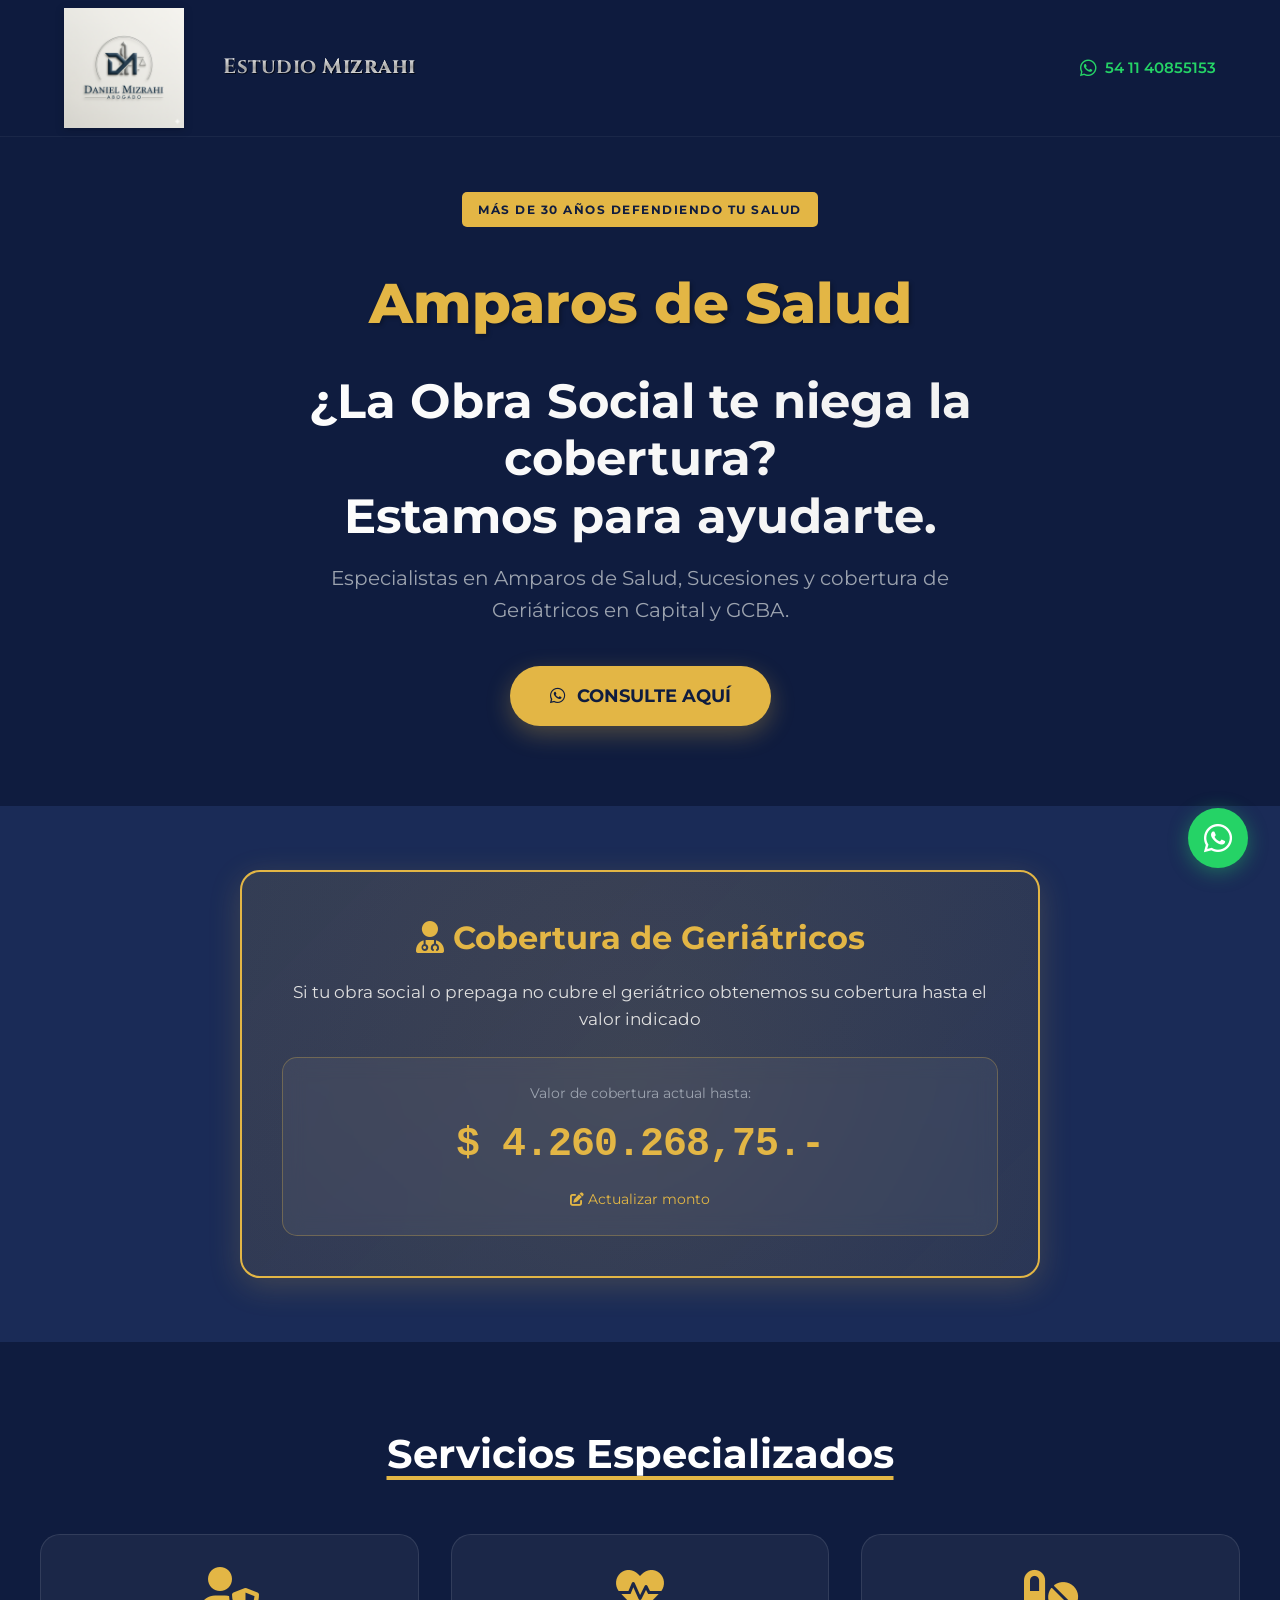
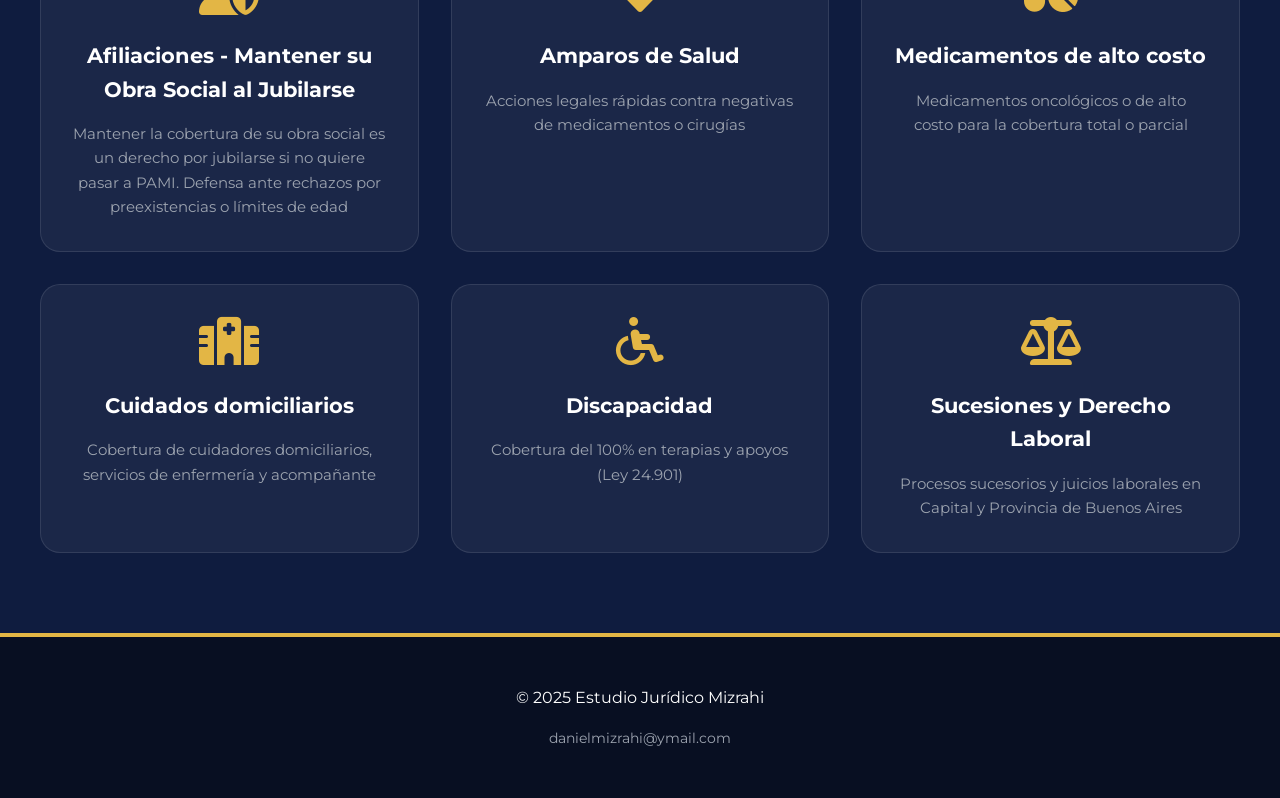
<file: index.html>
<!DOCTYPE html>
<html lang="es">

<head>
    <meta charset="UTF-8">
    <meta name="viewport" content="width=device-width, initial-scale=1.0, viewport-fit=cover">
    <meta name="description"
        content="Estudio Jurídico Mizrahi - Especialistas en Amparos de Salud, Discapacidad y Cobertura de Geriátricos en Buenos Aires">
    <title>Estudio Mizrahi | Amparos de Salud y Discapacidad</title>

    <!-- Google Fonts -->
    <link
        href="https://fonts.googleapis.com/css2?family=Montserrat:wght@400;600;700;800&family=Playfair+Display:ital,wght@0,400;0,700;1,400&family=Cinzel:wght@400;700&display=swap"
        rel="stylesheet">

    <!-- Font Awesome -->
    <link rel="stylesheet" href="https://cdnjs.cloudflare.com/ajax/libs/font-awesome/6.0.0/css/all.min.css">

    <!-- Custom Styles -->
    <link rel="stylesheet" href="styles.css">
</head>

<body>
    <!-- Header -->
    <header class="header">
        <div class="header-content">
            <div class="logo-section">
                <img src="LogoPNG.png" alt="Estudio Mizrahi Logo" class="logo-img">
                <div class="studio-info">
                    <h1>Estudio <span class="gold-text">Mizrahi</span></h1>
                </div>
            </div>
            <div class="contact-phone">
                <i class="fab fa-whatsapp"></i>
                <span>54 11 40855153</span>
            </div>
        </div>
    </header>

    <!-- Hero Section -->
    <section class="hero">
        <div class="hero-content">
            <span class="badge">Más de 30 Años Defendiendo tu Salud</span>

            <h2 class="main-title">Amparos de Salud</h2>

            <h3 class="hero-title">
                ¿La Obra Social te niega la cobertura? <br>
                <span class="gold-text">Estamos para ayudarte.</span>
            </h3>

            <p class="hero-subtitle">
                Especialistas en Amparos de Salud, Sucesiones y cobertura de Geriátricos en Capital y GCBA.
            </p>

            <a href="https://wa.me/541140855153" target="_blank" class="cta-button">
                <i class="fab fa-whatsapp"></i>
                Consulte Aquí
            </a>
        </div>
    </section>

    <!-- Featured Section - Cobertura de Geriátricos -->
    <section class="featured-section">
        <div class="geriatric-coverage">
            <div class="coverage-content">
                <h3 class="coverage-title">
                    <i class="fas fa-user-md"></i> Cobertura de Geriátricos
                </h3>
                <p class="coverage-description">
                    Si tu obra social o prepaga no cubre el geriátrico obtenemos su cobertura hasta el valor indicado
                </p>
                <div class="coverage-amount-box">
                    <div class="amount-label">Valor de cobertura actual hasta:</div>
                    <div class="amount-value" id="coverageAmount">$ 4.260.268,75.-</div>
                    <a href="admin.html" class="update-link">
                        <i class="fas fa-edit"></i>
                        Actualizar monto
                    </a>
                </div>
            </div>
        </div>
    </section>

    <!-- Services Section -->
    <section class="services-section">
        <h3 class="section-title">Servicios Especializados</h3>
        <div class="services-grid">
            <!-- Afiliaciones - Mantener su Obra Social -->
            <div class="service-card">
                <i class="fas fa-user-shield service-icon"></i>
                <h4 class="service-title">Afiliaciones - Mantener su Obra Social al Jubilarse</h4>
                <p class="service-description">
                    Mantener la cobertura de su obra social es un derecho por jubilarse si no quiere pasar a PAMI.
                    Defensa ante rechazos por preexistencias o límites de edad
                </p>
            </div>

            <!-- Amparos de Salud -->
            <div class="service-card">
                <i class="fas fa-heartbeat service-icon"></i>
                <h4 class="service-title">Amparos de Salud</h4>
                <p class="service-description">
                    Acciones legales rápidas contra negativas de medicamentos o cirugías
                </p>
            </div>

            <!-- Medicamentos de Alto Costo -->
            <div class="service-card">
                <i class="fas fa-pills service-icon"></i>
                <h4 class="service-title">Medicamentos de alto costo</h4>
                <p class="service-description">
                    Medicamentos oncológicos o de alto costo para la cobertura total o parcial
                </p>
            </div>

            <!-- Cuidados domiciliarios -->
            <div class="service-card">
                <i class="fas fa-hospital service-icon"></i>
                <h4 class="service-title">Cuidados domiciliarios</h4>
                <p class="service-description">
                    Cobertura de cuidadores domiciliarios, servicios de enfermería y acompañante
                </p>
            </div>

            <!-- Discapacidad -->
            <div class="service-card">
                <i class="fas fa-wheelchair service-icon"></i>
                <h4 class="service-title">Discapacidad</h4>
                <p class="service-description">
                    Cobertura del 100% en terapias y apoyos (Ley 24.901)
                </p>
            </div>


            <!-- Sucesiones y Derecho Laboral -->
            <div class="service-card">
                <i class="fas fa-balance-scale service-icon"></i>
                <h4 class="service-title">Sucesiones y Derecho Laboral</h4>
                <p class="service-description">
                    Procesos sucesorios y juicios laborales en Capital y Provincia de Buenos Aires
                </p>
            </div>
        </div>
    </section>

    <!-- Footer -->
    <footer class="footer">
        <div class="footer-content">
            <p>&copy; 2025 Estudio Jurídico Mizrahi</p>
            <p class="footer-email">danielmizrahi@ymail.com</p>
        </div>
    </footer>

    <!-- WhatsApp Floating Button -->
    <a href="https://wa.me/541140855153" target="_blank" class="whatsapp-float">
        <i class="fab fa-whatsapp"></i>
    </a>

    <!-- Tracking Script -->
    <script src="tracking.js"></script>
</body>

</html>
</file>
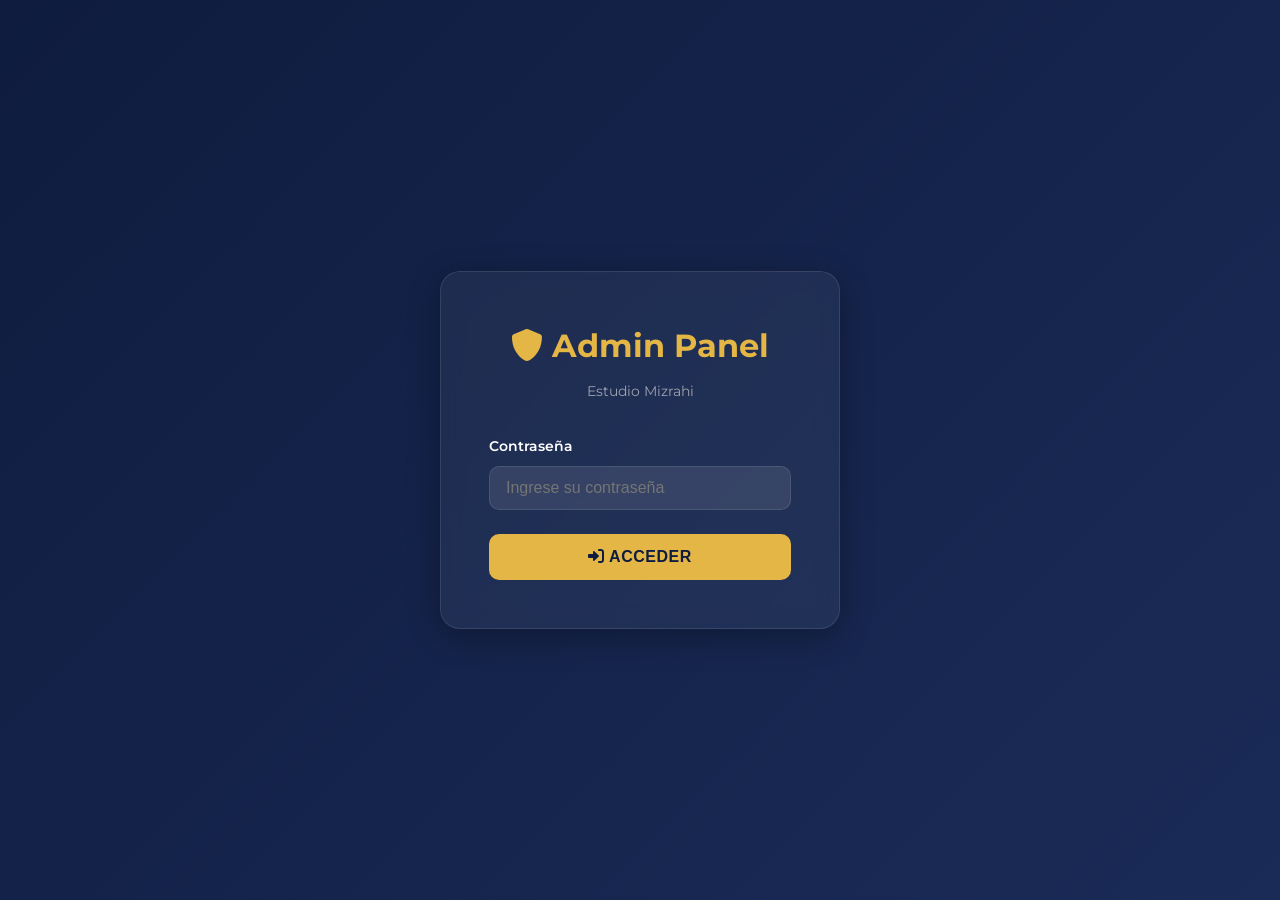
<file: admin.html>
<!DOCTYPE html>
<html lang="es">

<head>
    <meta charset="UTF-8">
    <meta name="viewport" content="width=device-width, initial-scale=1.0">
    <title>Panel de Administración - Estudio Mizrahi</title>

    <!-- Google Fonts -->
    <link href="https://fonts.googleapis.com/css2?family=Montserrat:wght@400;600;700;800&display=swap" rel="stylesheet">

    <!-- Font Awesome -->
    <link rel="stylesheet" href="https://cdnjs.cloudflare.com/ajax/libs/font-awesome/6.0.0/css/all.min.css">

    <!-- Admin Styles -->
    <link rel="stylesheet" href="admin-styles.css">
</head>

<body>
    <!-- Login Section -->
    <section id="loginSection" class="login-section">
        <div class="login-box">
            <h1 class="login-title">
                <i class="fas fa-shield-alt"></i> Admin Panel
            </h1>
            <p class="login-subtitle">Estudio Mizrahi</p>

            <form id="loginForm">
                <div class="form-group">
                    <label for="passwordInput" class="form-label">Contraseña</label>
                    <input type="password" id="passwordInput" class="form-input" placeholder="Ingrese su contraseña"
                        required autocomplete="current-password">
                </div>
                <button type="submit" class="btn btn-primary">
                    <i class="fas fa-sign-in-alt"></i> Acceder
                </button>
            </form>
        </div>
    </section>

    <!-- Dashboard Section -->
    <section id="dashboardSection" class="dashboard-section">
        <!-- Header -->
        <div class="dashboard-header">
            <h1 class="dashboard-title">
                <i class="fas fa-tachometer-alt"></i> Panel de Control
            </h1>
            <button id="logoutBtn" class="btn btn-secondary">
                <i class="fas fa-sign-out-alt"></i> Cerrar Sesión
            </button>
        </div>

        <!-- Stats Grid -->
        <div class="stats-grid">
            <div class="stat-card">
                <i class="fas fa-eye stat-icon"></i>
                <div class="stat-label">Total de Visitas</div>
                <div class="stat-value" id="totalVisits">0</div>
            </div>

            <div class="stat-card">
                <i class="fas fa-calendar-day stat-icon"></i>
                <div class="stat-label">Visitas Hoy</div>
                <div class="stat-value" id="visitsToday">0</div>
            </div>

            <div class="stat-card">
                <i class="fas fa-calendar-week stat-icon"></i>
                <div class="stat-label">Esta Semana</div>
                <div class="stat-value" id="visitsWeek">0</div>
            </div>

            <div class="stat-card">
                <i class="fas fa-clock stat-icon"></i>
                <div class="stat-label">Última Visita</div>
                <div class="stat-value" id="lastVisit" style="font-size: 1rem;">-</div>
            </div>
        </div>

        <!-- Content Grid -->
        <div class="content-grid">
            <!-- Coverage Management Panel -->
            <div class="panel">
                <h2 class="panel-title">
                    <i class="fas fa-money-bill-wave"></i>
                    Gestión de Cobertura
                </h2>

                <div class="current-value">
                    <div class="current-value-label">Monto Actual Publicado</div>
                    <div class="current-value-amount" id="currentCoverage">$ 4.180.832,92</div>
                </div>

                <form id="coverageForm">
                    <div class="form-group">
                        <label for="coverageInput" class="form-label">
                            Nuevo Monto de Cobertura Geriátrica
                        </label>
                        <input type="text" id="coverageInput" class="form-input" placeholder="Ej: 3546053924" required>
                        <small style="color: var(--text-muted); display: block; margin-top: 0.5rem;">
                            Ingrese solo números, sin puntos ni símbolos
                        </small>
                    </div>

                    <div class="preview-box">
                        <div class="preview-label">Vista Previa</div>
                        <div class="preview-value" id="coveragePreview">$ 0</div>
                    </div>

                    <button type="submit" class="btn btn-primary" style="margin-top: 1.5rem;">
                        <i class="fas fa-save"></i> Actualizar Monto
                    </button>
                </form>
            </div>

            <!-- Analytics Panel -->
            <div class="panel">
                <h2 class="panel-title">
                    <i class="fas fa-chart-line"></i>
                    Analytics de Visitantes
                </h2>

                <p style="color: var(--text-muted); margin-bottom: 1.5rem;">
                    Seguimiento de visitas a la página principal
                </p>

                <div class="action-buttons">
                    <button id="exportBtn" class="btn btn-secondary">
                        <i class="fas fa-download"></i> Exportar CSV
                    </button>
                    <button id="clearDataBtn" class="btn btn-danger">
                        <i class="fas fa-trash"></i> Limpiar Datos
                    </button>
                </div>
            </div>
        </div>

        <!-- Visitor Table -->
        <div class="panel">
            <h2 class="panel-title">
                <i class="fas fa-users"></i>
                Historial de Visitas (Últimas 50)
            </h2>

            <div class="table-container">
                <table>
                    <thead>
                        <tr>
                            <th>Fecha/Hora</th>
                            <th>Página</th>
                            <th>Referencia</th>
                            <th>Dispositivo</th>
                            <th>Resolución</th>
                        </tr>
                    </thead>
                    <tbody id="visitorTableBody">
                        <tr>
                            <td colspan="5" style="text-align: center;">Cargando datos...</td>
                        </tr>
                    </tbody>
                </table>
            </div>
        </div>
    </section>

    <!-- Admin Script -->
    <script src="admin-script.js"></script>
</body>

</html>
</file>
<file: styles.css>
/* Reset y Variables */
:root {
    --primary-blue: #0f1c3f;
    --secondary-blue: #1a2b57;
    --accent-gold: #e3b645;
    --dark-gold: #d4a73a;
    --whatsapp-green: #25d366;
    --text-light: #ffffff;
    --text-muted: #9ca3af;
}

* {
    margin: 0;
    padding: 0;
    box-sizing: border-box;
    max-width: 100%;
}

html,
body {
    margin: 0;
    padding: 0;
    width: 100%;
    overflow-x: hidden;
    position: relative;
    -webkit-overflow-scrolling: touch;
    /* Suavizar scroll en iOS */
}

body {
    font-family: 'Montserrat', -apple-system, BlinkMacSystemFont, 'Segoe UI', sans-serif;
    background-color: var(--primary-blue);
    color: var(--text-light);
    line-height: 1.6;
}

/* Header */
.header {
    position: fixed;
    top: 0;
    left: 0;
    width: 100%;
    z-index: 1000;
    /* Mayor transparencia (0.5) */
    background: rgba(15, 28, 63, 0.85);
    /* Increased opacity slightly for readability since it is fixed */
    border-bottom: 1px solid rgba(255, 255, 255, 0.05);
    padding: 0.5rem 0;
    backdrop-filter: blur(10px);
    /* Added blur for better aesthetics */
}

.header-content {
    max-width: 1200px;
    margin: 0 auto;
    padding: 0 1.5rem;
    display: flex;
    justify-content: space-between;
    align-items: center;
    gap: 2rem;
}

.logo-section {
    display: flex;
    align-items: center;
    gap: 1.5rem;
}

/* Logo - Tamaño optimizado para la barra */
.logo-img {
    height: 120px;
    /* Aumentado al máximo sin romper */
    width: auto;
    object-fit: contain;
    transform: none;
    filter: drop-shadow(0 2px 4px rgba(0, 0, 0, 0.2));
    margin-right: 15px;
}

/* Título: Estilo clásico, Title Case, Metálico Cromado */
.studio-info h1 {
    font-family: 'Cinzel', serif;
    font-size: 1.3rem;
    /* Un poco más pequeña */
    font-weight: 700;
    text-transform: none;
    /* Respetar may./min.: "Estudio Mizrahi" */
    letter-spacing: 0.5px;
    margin-bottom: 0px;
    max-width: 100%;

    /* Gradiente metálico de alto contraste (Cromado) */
    background: linear-gradient(to bottom,
            #ffffff 0%,
            #d0d0d0 30%,
            #a0a0a0 50%,
            #d0d0d0 70%,
            #ffffff 100%);
    -webkit-background-clip: text;
    -webkit-text-fill-color: transparent;
    background-clip: text;

    /* Sombra dura para efecto relieve */
    filter: drop-shadow(1px 1px 0px rgba(0, 0, 0, 0.6));
}

.studio-info .gold-text {
    /* Hacemos que herede el estilo del padre para que sea uniforme */
    background: inherit;
    -webkit-text-fill-color: inherit;
    -webkit-background-clip: inherit;
    color: inherit;
}

.contact-phone {
    display: flex;
    align-items: center;
    gap: 0.5rem;
    color: var(--whatsapp-green);
    font-weight: 600;
    font-size: 0.95rem;
}

.contact-phone i {
    font-size: 1.2rem;
}

.admin-link {
    background: rgba(255, 255, 255, 0.1);
    color: var(--text-light);
    width: 45px;
    height: 45px;
    border-radius: 50%;
    display: flex;
    align-items: center;
    justify-content: center;
    text-decoration: none;
    transition: all 0.3s ease;
    font-size: 1.1rem;
}

.admin-link:hover {
    background: var(--accent-gold);
    color: var(--primary-blue);
    transform: rotate(90deg) scale(1.1);
}

.header-cta {
    background: var(--accent-gold);
    color: var(--primary-blue);
    padding: 0.75rem 1.5rem;
    border-radius: 50px;
    font-weight: 700;
    text-decoration: none;
    display: flex;
    align-items: center;
    gap: 0.5rem;
    transition: all 0.3s ease;
}

.header-cta:hover {
    background: var(--dark-gold);
    transform: translateY(-2px);
    box-shadow: 0 4px 15px rgba(227, 182, 69, 0.4);
}

/* Hero Section */
.hero {
    position: relative;
    padding: 12rem 1.5rem 5rem;
    /* Increased top padding to account for fixed header */
    background: linear-gradient(rgba(15, 28, 63, 0.8), rgba(15, 28, 63, 0.9)),
        url('https://images.unsplash.com/photo-1589829545856-d10d557cf95f?q=80&w=2000') center/cover;
    text-align: center;
}

.hero-content {
    max-width: 900px;
    margin: 0 auto;
}

.badge {
    background: var(--accent-gold);
    color: var(--primary-blue);
    padding: 0.5rem 1rem;
    border-radius: 5px;
    font-weight: 700;
    font-size: 0.75rem;
    text-transform: uppercase;
    letter-spacing: 1.5px;
    display: inline-block;
    margin-bottom: 2rem;
}

.hero-title {
    font-size: 3rem;
    font-weight: 700;
    line-height: 1.2;
    margin-bottom: 1rem;
    background: linear-gradient(to right, #ffffff, #f0f0f0);
    -webkit-background-clip: text;
    -webkit-text-fill-color: transparent;
    background-clip: text;
}

.main-title {
    font-size: 3.5rem;
    color: var(--accent-gold);
    font-weight: 800;
    margin-bottom: 1.5rem;
    text-shadow: 2px 2px 4px rgba(0, 0, 0, 0.3);
}

.hero-subtitle {
    font-size: 1.25rem;
    color: var(--text-muted);
    margin-bottom: 2.5rem;
    max-width: 700px;
    margin-left: auto;
    margin-right: auto;
}

.cta-button {
    background: var(--accent-gold);
    color: var(--primary-blue);
    padding: 1rem 2.5rem;
    border-radius: 50px;
    font-weight: 700;
    font-size: 1.1rem;
    text-decoration: none;
    display: inline-flex;
    align-items: center;
    gap: 0.75rem;
    transition: all 0.3s ease;
    text-transform: uppercase;
    box-shadow: 0 8px 25px rgba(227, 182, 69, 0.3);
}

.cta-button:hover {
    transform: scale(1.05);
    box-shadow: 0 12px 35px rgba(227, 182, 69, 0.5);
}

/* Sección Destacada - Cobertura Geriátricos */
.featured-section {
    background: var(--secondary-blue);
    padding: 4rem 1.5rem;
}

.geriatric-coverage {
    max-width: 800px;
    margin: 0 auto;
    background: linear-gradient(135deg, rgba(227, 182, 69, 0.1), rgba(227, 182, 69, 0.05));
    border: 2px solid var(--accent-gold);
    border-radius: 20px;
    padding: 2.5rem;
    position: relative;
    overflow: hidden;
    box-shadow: 0 8px 32px rgba(227, 182, 69, 0.2);
}

.geriatric-coverage::before {
    content: '';
    position: absolute;
    top: -50%;
    right: -50%;
    width: 200%;
    height: 200%;
    background: radial-gradient(circle, rgba(227, 182, 69, 0.1) 0%, transparent 70%);
    animation: pulse 4s ease-in-out infinite;
}

@keyframes pulse {

    0%,
    100% {
        opacity: 0.5;
    }

    50% {
        opacity: 1;
    }
}

.coverage-content {
    position: relative;
    z-index: 1;
}

.coverage-title {
    font-size: 2rem;
    font-weight: 700;
    color: var(--accent-gold);
    margin-bottom: 1rem;
    text-align: center;
}

.coverage-description {
    text-align: center;
    margin-bottom: 1.5rem;
    color: #e0e0e0;
    font-size: 1.05rem;
}

.coverage-amount-box {
    background: rgba(255, 255, 255, 0.05);
    border: 1px solid rgba(227, 182, 69, 0.3);
    border-radius: 15px;
    padding: 1.5rem;
    text-align: center;
    backdrop-filter: blur(10px);
}

.amount-label {
    font-size: 0.9rem;
    color: var(--text-muted);
    margin-bottom: 0.5rem;
}

.amount-value {
    font-size: 2.5rem;
    font-weight: 800;
    color: var(--accent-gold);
    font-family: 'Courier New', monospace;
    letter-spacing: -1px;
    /* Números más juntos */
}

.update-link {
    color: var(--accent-gold);
    text-decoration: none;
    font-size: 0.85rem;
    display: inline-flex;
    align-items: center;
    gap: 0.3rem;
    margin-top: 0.75rem;
    transition: all 0.3s ease;
}

.update-link:hover {
    color: var(--dark-gold);
    gap: 0.5rem;
}

/* Sección de Servicios */
.services-section {
    padding: 5rem 1.5rem;
    background: var(--primary-blue);
}

.section-title {
    font-size: 2.5rem;
    font-weight: 700;
    text-align: center;
    margin-bottom: 3rem;
    text-decoration: underline;
    text-decoration-color: var(--accent-gold);
    text-underline-offset: 8px;
    word-wrap: break-word;
    /* Asegurar que no se corte */
    overflow-wrap: break-word;
    max-width: 100%;
    padding: 0 10px;
    /* Espacio para que no toque bordes */
}

.services-grid {
    max-width: 1200px;
    margin: 0 auto;
    display: grid;
    grid-template-columns: repeat(auto-fit, minmax(280px, 1fr));
    gap: 2rem;
}

.service-card {
    background: rgba(255, 255, 255, 0.05);
    border: 1px solid rgba(255, 255, 255, 0.1);
    border-radius: 20px;
    padding: 2rem;
    text-align: center;
    transition: all 0.3s ease;
}

.service-card:hover {
    border-color: var(--accent-gold);
    transform: translateY(-5px);
    box-shadow: 0 12px 30px rgba(227, 182, 69, 0.2);
}

.service-icon {
    font-size: 3rem;
    color: var(--accent-gold);
    margin-bottom: 1.5rem;
    transition: transform 0.3s ease;
}

.service-card:hover .service-icon {
    transform: scale(1.1);
}

.service-title {
    font-size: 1.3rem;
    font-weight: 700;
    margin-bottom: 1rem;
}

.service-description {
    color: var(--text-muted);
    font-size: 0.95rem;
    line-height: 1.6;
}

/* Footer */
.footer {
    background: #080f22;
    border-top: 4px solid var(--accent-gold);
    padding: 3rem 1.5rem 2rem;
    text-align: center;
}

.footer-content {
    max-width: 1200px;
    margin: 0 auto;
}

.footer p {
    margin-bottom: 1rem;
}

.footer-email {
    color: var(--text-muted);
    font-size: 0.9rem;
}

/* Botón WhatsApp Flotante */
.whatsapp-float {
    position: fixed;
    bottom: 2rem;
    right: 2rem;
    z-index: 999;
    background: var(--whatsapp-green);
    width: 60px;
    height: 60px;
    border-radius: 50%;
    display: flex;
    align-items: center;
    justify-content: center;
    box-shadow: 0 4px 20px rgba(37, 211, 102, 0.4);
    text-decoration: none;
    transition: all 0.3s ease;
    animation: pulse-whatsapp 2s infinite;
}

@keyframes pulse-whatsapp {
    0% {
        box-shadow: 0 0 0 0 rgba(37, 211, 102, 0.7);
    }

    70% {
        box-shadow: 0 0 0 15px rgba(37, 211, 102, 0);
    }

    100% {
        box-shadow: 0 0 0 0 rgba(37, 211, 102, 0);
    }
}

.whatsapp-float i {
    font-size: 2rem;
    color: white;
}

.whatsapp-float:hover {
    transform: scale(1.1);
}

/* Responsive Design */
@media (max-width: 768px) {
    .header-content {
        /* Side-by-side layout for mobile */
        flex-direction: row;
        justify-content: space-between;
        align-items: center;
        gap: 0.5rem;
        padding: 0 1rem;
    }

    .logo-section {
        /* Keep logo and text in a row */
        flex-direction: row;
        text-align: left;
        gap: 0.5rem;
        align-items: center;
        /* Allow shrinking if needed, but prefer keeping it visible */
        flex: 1;
        min-width: 0;
        /* Allow flex item to shrink below content size if strictly necessary */
    }

    .logo-img {
        /* Logo adjusted for mobile row */
        height: 60px;
        /* Reduced to fit */
        margin-right: 5px;
        width: auto;
    }

    .studio-info h1 {
        font-size: 0.9rem;
        /* Un poco más pequeño en móviles extremos */
        letter-spacing: 0px;
        line-height: 1.1;
        white-space: normal;
        /* Permitir que baje si es necesario */
        max-width: 150px;
        /* Limitar ancho para no chocar con el tel */
    }

    .contact-phone {
        font-size: 0.8rem;
        /* Un poco más pequeño para que entre */
        justify-content: flex-end;
        white-space: nowrap;
        flex-shrink: 0;
        margin-left: auto;
        /* Empujar a la derecha */
    }

    .header-cta {
        /* If we had it back, we'd style it here, but it's removed currently. 
           Just keeping the rule in case it returns or for cleanup */
        display: none;
    }

    .hero {
        padding: calc(8.5rem + env(safe-area-inset-top)) 1rem 3rem;
        min-height: 100dvh;
        /* Altura dinámica para Instagram */
        display: flex;
        flex-direction: column;
        justify-content: center;
    }

    .main-title {
        font-size: 2rem;
    }

    .hero-title {
        font-size: 1.75rem;
    }

    .hero-subtitle {
        font-size: 1rem;
    }

    .cta-button {
        padding: 0.85rem 1.75rem;
        font-size: 0.95rem;
    }

    .geriatric-coverage {
        padding: 1.5rem;
    }

    .coverage-title {
        font-size: 1.5rem;
    }

    .amount-value {
        font-size: clamp(1.2rem, 5vw, 1.6rem);
        /* Tamaño fluido para que no desborde */
        white-space: nowrap;
        display: inline-block;
    }

    .section-title {
        font-size: clamp(1.4rem, 7vw, 1.8rem);
        /* Se encoge en pantallas muy pequeñas */
        margin-bottom: 2rem;
        word-wrap: normal;
        overflow-wrap: normal;
        padding: 0 5px;
    }

    .services-grid {
        grid-template-columns: 1fr;
        gap: 1.5rem;
    }

    .whatsapp-float {
        position: fixed !important;
        /* Forzar fixed */
        width: 50px;
        height: 50px;
        bottom: calc(1.5rem + env(safe-area-inset-bottom));
        right: 1.5rem;
        z-index: 9999;
        /* Mayor jerarquía */
    }

    .whatsapp-float i {
        font-size: 1.5rem;
    }
}

@media (min-width: 769px) and (max-width: 1024px) {
    .services-grid {
        grid-template-columns: repeat(2, 1fr);
    }
}
</file>
<file: admin-styles.css>
/* Admin Panel Styles */
:root {
    --primary-blue: #0f1c3f;
    --secondary-blue: #1a2b57;
    --accent-gold: #e3b645;
    --dark-gold: #d4a73a;
    --success-green: #10b981;
    --error-red: #ef4444;
    --text-light: #ffffff;
    --text-muted: #9ca3af;
    --border-color: rgba(255, 255, 255, 0.1);
}

* {
    margin: 0;
    padding: 0;
    box-sizing: border-box;
}

body {
    font-family: 'Montserrat', -apple-system, BlinkMacSystemFont, 'Segoe UI', sans-serif;
    background: linear-gradient(135deg, var(--primary-blue) 0%, var(--secondary-blue) 100%);
    color: var(--text-light);
    line-height: 1.6;
    min-height: 100vh;
}

/* Login Section */
.login-section {
    display: flex;
    align-items: center;
    justify-content: center;
    min-height: 100vh;
    padding: 2rem;
}

.login-box {
    background: rgba(255, 255, 255, 0.05);
    backdrop-filter: blur(10px);
    border: 1px solid var(--border-color);
    border-radius: 20px;
    padding: 3rem;
    width: 100%;
    max-width: 400px;
    box-shadow: 0 8px 32px rgba(0, 0, 0, 0.3);
}

.login-title {
    text-align: center;
    font-size: 2rem;
    font-weight: 700;
    margin-bottom: 0.5rem;
    color: var(--accent-gold);
}

.login-subtitle {
    text-align: center;
    color: var(--text-muted);
    margin-bottom: 2rem;
    font-size: 0.9rem;
}

.form-group {
    margin-bottom: 1.5rem;
}

.form-label {
    display: block;
    margin-bottom: 0.5rem;
    font-weight: 600;
    font-size: 0.9rem;
}

.form-input {
    width: 100%;
    padding: 0.75rem 1rem;
    background: rgba(255, 255, 255, 0.1);
    border: 1px solid var(--border-color);
    border-radius: 10px;
    color: var(--text-light);
    font-size: 1rem;
    transition: all 0.3s ease;
}

.form-input:focus {
    outline: none;
    border-color: var(--accent-gold);
    background: rgba(255, 255, 255, 0.15);
}

.btn {
    width: 100%;
    padding: 0.875rem;
    border: none;
    border-radius: 10px;
    font-weight: 700;
    font-size: 1rem;
    cursor: pointer;
    transition: all 0.3s ease;
    text-transform: uppercase;
    letter-spacing: 0.5px;
}

.btn-primary {
    background: var(--accent-gold);
    color: var(--primary-blue);
}

.btn-primary:hover {
    background: var(--dark-gold);
    transform: translateY(-2px);
    box-shadow: 0 4px 15px rgba(227, 182, 69, 0.4);
}

.btn-secondary {
    background: rgba(255, 255, 255, 0.1);
    color: var(--text-light);
    border: 1px solid var(--border-color);
}

.btn-secondary:hover {
    background: rgba(255, 255, 255, 0.2);
}

.btn-danger {
    background: var(--error-red);
    color: white;
}

.btn-danger:hover {
    background: #dc2626;
}

/* Dashboard Section */
.dashboard-section {
    display: none;
    padding: 2rem;
    max-width: 1400px;
    margin: 0 auto;
}

.dashboard-header {
    display: flex;
    justify-content: space-between;
    align-items: center;
    margin-bottom: 2rem;
    flex-wrap: wrap;
    gap: 1rem;
}

.dashboard-title {
    font-size: 2rem;
    font-weight: 700;
    color: var(--accent-gold);
}

/* Stats Grid */
.stats-grid {
    display: grid;
    grid-template-columns: repeat(auto-fit, minmax(250px, 1fr));
    gap: 1.5rem;
    margin-bottom: 2rem;
}

.stat-card {
    background: rgba(255, 255, 255, 0.05);
    backdrop-filter: blur(10px);
    border: 1px solid var(--border-color);
    border-radius: 15px;
    padding: 1.5rem;
    transition: all 0.3s ease;
}

.stat-card:hover {
    border-color: var(--accent-gold);
    transform: translateY(-3px);
    box-shadow: 0 6px 20px rgba(227, 182, 69, 0.2);
}

.stat-label {
    color: var(--text-muted);
    font-size: 0.85rem;
    margin-bottom: 0.5rem;
    text-transform: uppercase;
    letter-spacing: 0.5px;
}

.stat-value {
    font-size: 2rem;
    font-weight: 700;
    color: var(--accent-gold);
}

.stat-icon {
    font-size: 2.5rem;
    color: var(--accent-gold);
    opacity: 0.3;
    float: right;
}

/* Content Grid */
.content-grid {
    display: grid;
    grid-template-columns: 1fr;
    gap: 2rem;
    margin-bottom: 2rem;
}

@media (min-width: 1024px) {
    .content-grid {
        grid-template-columns: 1fr 1fr;
    }
}

.panel {
    background: rgba(255, 255, 255, 0.05);
    backdrop-filter: blur(10px);
    border: 1px solid var(--border-color);
    border-radius: 15px;
    padding: 2rem;
}

.panel-title {
    font-size: 1.5rem;
    font-weight: 700;
    margin-bottom: 1.5rem;
    color: var(--accent-gold);
    display: flex;
    align-items: center;
    gap: 0.75rem;
}

.current-value {
    background: rgba(227, 182, 69, 0.1);
    border: 1px solid var(--accent-gold);
    border-radius: 10px;
    padding: 1rem;
    margin-bottom: 1.5rem;
    text-align: center;
}

.current-value-label {
    font-size: 0.85rem;
    color: var(--text-muted);
    margin-bottom: 0.5rem;
}

.current-value-amount {
    font-size: 2rem;
    font-weight: 700;
    color: var(--accent-gold);
    font-family: 'Courier New', monospace;
}

.preview-box {
    background: rgba(255, 255, 255, 0.05);
    border: 1px solid var(--border-color);
    border-radius: 10px;
    padding: 1rem;
    margin-top: 1rem;
    text-align: center;
}

.preview-label {
    font-size: 0.85rem;
    color: var(--text-muted);
    margin-bottom: 0.5rem;
}

.preview-value {
    font-size: 1.5rem;
    font-weight: 700;
    color: var(--accent-gold);
    font-family: 'Courier New', monospace;
}

/* Table */
.table-container {
    overflow-x: auto;
    margin-top: 1.5rem;
}

table {
    width: 100%;
    border-collapse: collapse;
}

thead {
    background: rgba(255, 255, 255, 0.05);
}

th {
    padding: 1rem;
    text-align: left;
    font-weight: 700;
    font-size: 0.85rem;
    text-transform: uppercase;
    letter-spacing: 0.5px;
    color: var(--accent-gold);
    border-bottom: 2px solid var(--accent-gold);
}

td {
    padding: 0.875rem 1rem;
    border-bottom: 1px solid var(--border-color);
    font-size: 0.9rem;
}

tbody tr {
    transition: background 0.2s ease;
}

tbody tr:hover {
    background: rgba(255, 255, 255, 0.05);
}

/* Action Buttons */
.action-buttons {
    display: flex;
    gap: 1rem;
    margin-top: 1.5rem;
    flex-wrap: wrap;
}

.action-buttons .btn {
    flex: 1;
    min-width: 150px;
}

/* Messages */
.message {
    padding: 1rem 1.5rem;
    border-radius: 10px;
    margin-bottom: 1rem;
    font-weight: 600;
    animation: slideIn 0.3s ease;
}

@keyframes slideIn {
    from {
        transform: translateY(-20px);
        opacity: 0;
    }

    to {
        transform: translateY(0);
        opacity: 1;
    }
}

.message-success {
    background: rgba(16, 185, 129, 0.2);
    border: 1px solid var(--success-green);
    color: var(--success-green);
}

.message-error {
    background: rgba(239, 68, 68, 0.2);
    border: 1px solid var(--error-red);
    color: var(--error-red);
}

.message-info {
    background: rgba(227, 182, 69, 0.2);
    border: 1px solid var(--accent-gold);
    color: var(--accent-gold);
}

/* Responsive */
@media (max-width: 768px) {
    .dashboard-section {
        padding: 1rem;
    }

    .dashboard-header {
        flex-direction: column;
        align-items: flex-start;
    }

    .dashboard-title {
        font-size: 1.5rem;
    }

    .stats-grid {
        grid-template-columns: 1fr;
    }

    .content-grid {
        grid-template-columns: 1fr;
    }

    .panel {
        padding: 1.5rem;
    }

    .current-value-amount {
        font-size: 1.5rem;
    }

    table {
        font-size: 0.85rem;
    }

    th,
    td {
        padding: 0.75rem 0.5rem;
    }

    .action-buttons {
        flex-direction: column;
    }

    .action-buttons .btn {
        width: 100%;
    }
}

/* Loading Animation */
.loading {
    display: inline-block;
    width: 20px;
    height: 20px;
    border: 3px solid rgba(255, 255, 255, 0.3);
    border-radius: 50%;
    border-top-color: var(--accent-gold);
    animation: spin 1s ease-in-out infinite;
}

@keyframes spin {
    to {
        transform: rotate(360deg);
    }
}
</file>
